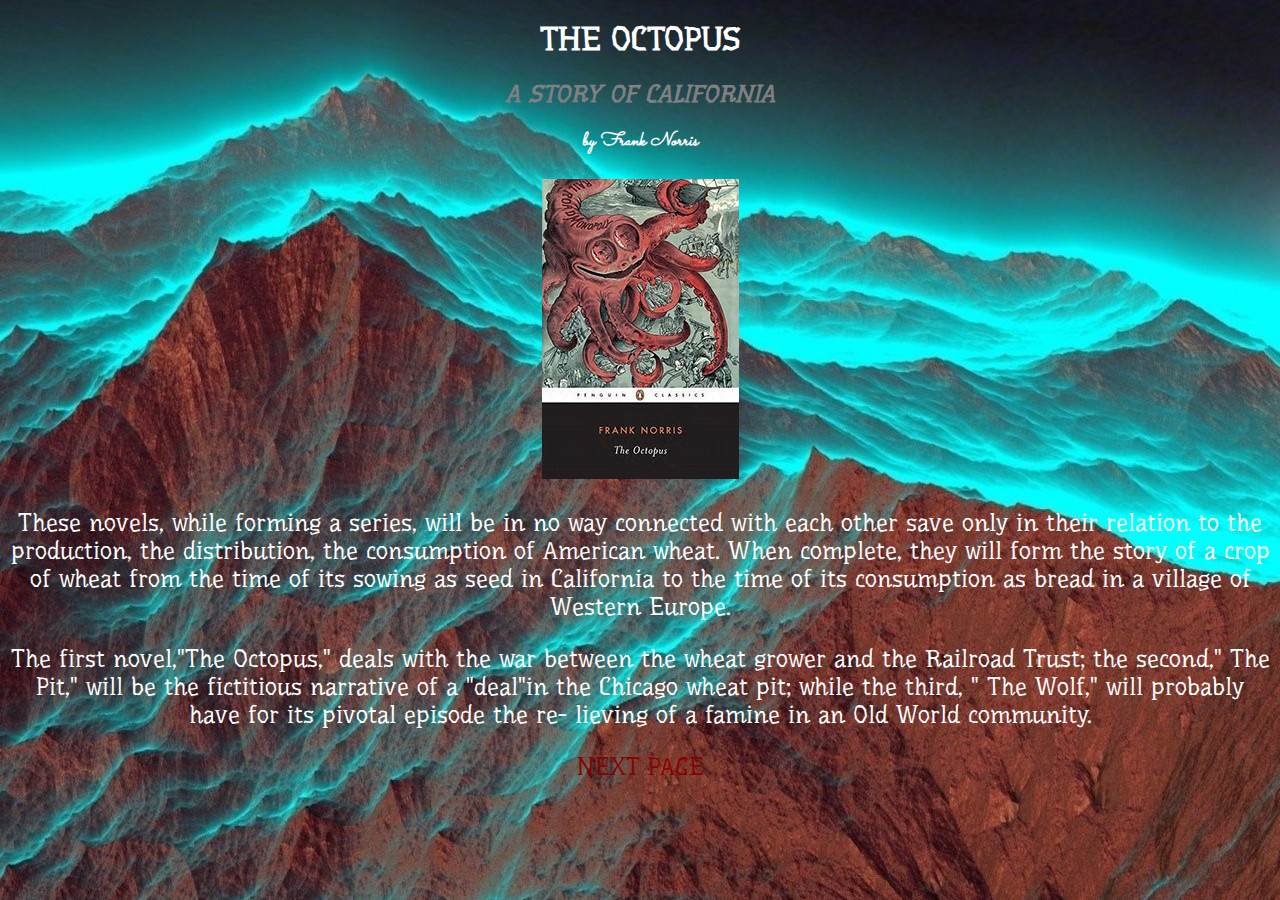
<file: index.html>
<!DOCTYPE html>
<html lang="en"
<head>
  <meta charset="utf-8">
  <link rel="stylesheet" href="css/style.css" type="text/css">
  <title>Hello World!</title>
</head>
 <body>
<h1>THE OCTOPUS</h1>
<h2><em>A STORY OF CALIFORNIA</em></H2>
<h3><em>by Frank Norris</em></h3>
<p><a href="https://ia800501.us.archive.org/27/items/octopusstoryofca00norrrich/octopusstoryofca00norrrich.pdf"><img src="image/OCP.jpg"alt="OCP"></a></p>
<p>These novels, while forming a series, will be in no way connected with each other save only in their relation to the production, the distribution, the consumption of American wheat. When complete, they will form the story of a crop of wheat from the time of its sowing as seed in California to the time of its consumption as bread in a village of Western Europe.</p>
<p>The first novel,"The Octopus," deals with the war between the wheat grower and the Railroad Trust; the second," The Pit," will be the fictitious narrative of a "deal"in the Chicago wheat pit; while the third, " The Wolf," will probably have for its pivotal episode the re- lieving of a famine in an Old World community.</p>

<P><a href="page_two.html">NEXT PAGE</a></P>

</body>
</html>
</file>
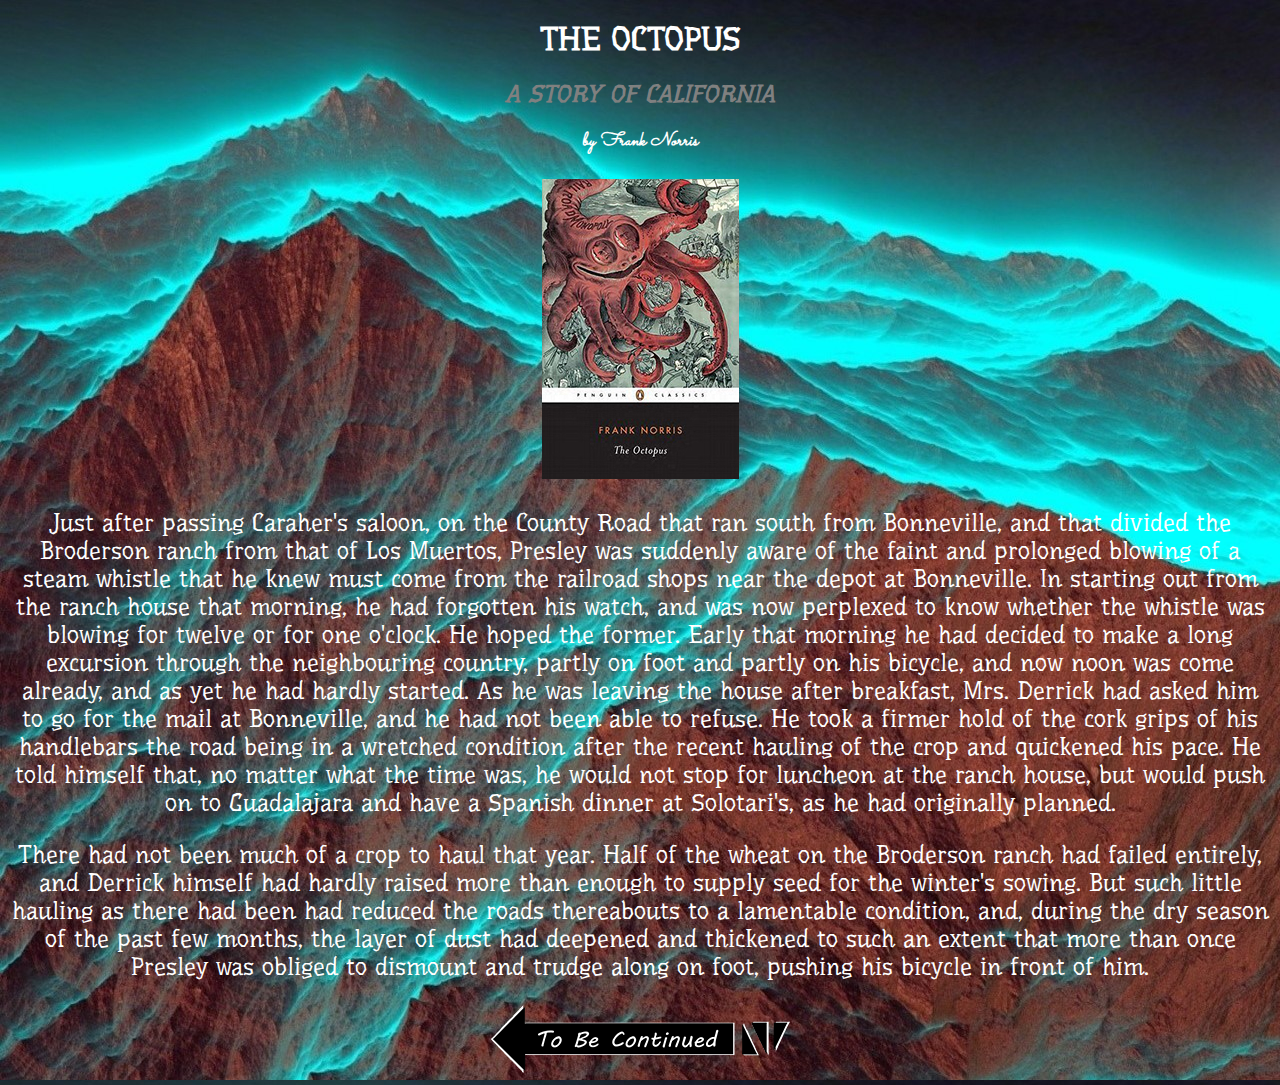
<file: page_two.html>
<!DOCTYPE html>
<html lang="en"
<head>
  <meta charset="utf-8">
    <link rel="stylesheet" href="css/style.css" type="text/css">
  <title>Hello World!</title>
</head>
 <body>
<h1>THE OCTOPUS</h1>
<h2><em>A STORY OF CALIFORNIA</em></H2>
<h3><em>by Frank Norris</em></h3>
<p><a href="https://ia800501.us.archive.org/27/items/octopusstoryofca00norrrich/octopusstoryofca00norrrich.pdf"><img src="image/OCP.jpg"alt="OCP"></a></p>
<p>Just after passing Caraher's saloon, on the County Road that ran south from Bonneville, and that divided the Broderson ranch from that of Los Muertos, Presley was suddenly aware of the faint and prolonged blowing of a steam whistle that he knew must come from the railroad shops near the depot at Bonneville. In starting out from the ranch house that morning, he had forgotten his watch, and was now perplexed to know whether the whistle was blowing for twelve or for one o'clock. He hoped the former. Early that morning he had decided to make a long excursion through the neighbouring country, partly on foot and partly on his bicycle, and now noon was come already, and as yet he had hardly started. As he was leaving the house after breakfast, Mrs. Derrick had asked him to go for the mail at Bonneville, and he had not been able to refuse. He took a firmer hold of the cork grips of his handlebars the road being in a wretched condition after the recent hauling of the crop and quickened his pace. He told himself that, no matter what the time was, he would not stop for luncheon at the ranch house, but would push on to Guadalajara and have a Spanish dinner at Solotari's, as he had originally planned.</p>
<p>There had not been much of a crop to haul that year. Half of the wheat on the Broderson ranch had failed entirely, and Derrick himself had hardly raised more than enough to supply seed for the winter's sowing. But such little hauling as there had been had reduced the roads thereabouts to a lamentable condition, and, during the dry season of the past few months, the layer of dust had deepened and thickened to such an extent that more than once Presley was obliged to dismount and trudge along on foot, pushing his bicycle in front of him. </p>


<a href="index.html"><img src="image/jojo.png"alt="jojo"></a>
</body>
</html>
</file>
<file: css/style.css>
@import url('https://fonts.googleapis.com/css?family=Sacramento|Underdog&display=swap');

body{
  background-image:  url("/image/wp2.jpg");
  font-family: 'Underdog', cursive;
}
body{
  text-align: center;
}
h1{
  color: white;
}
h2{
  color: grey;
}
h3{
  color:white;
  font-family: 'Sacramento', cursive;
}
p{
  font-size: 18pt;
  color: white;
  font-weight:300;
}
a{
  color: darkred;
  text-decoration: none;
}
a:hover{
  color:orange;
  background-color: lightyellow;
}
a:active{
  color:lightyellow;
  }
a:visited{
  color: orange;
}
</file>
